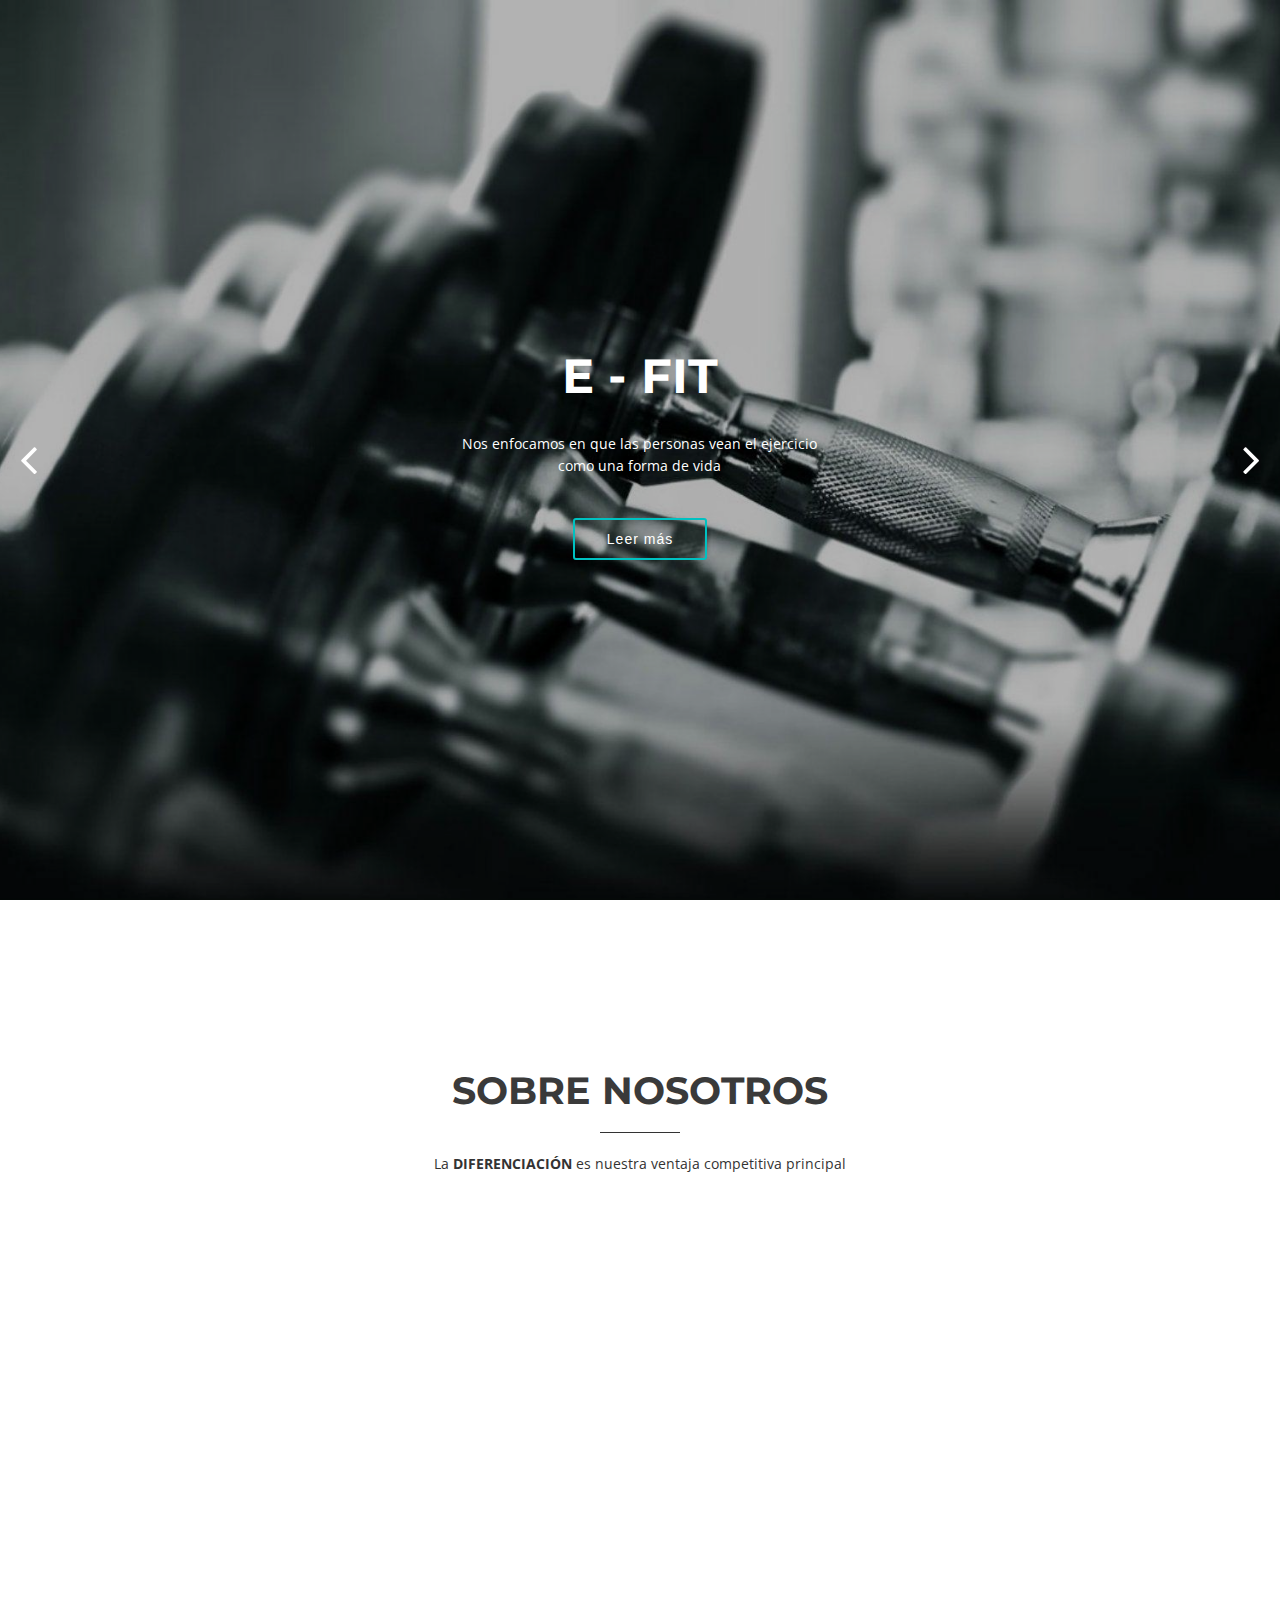
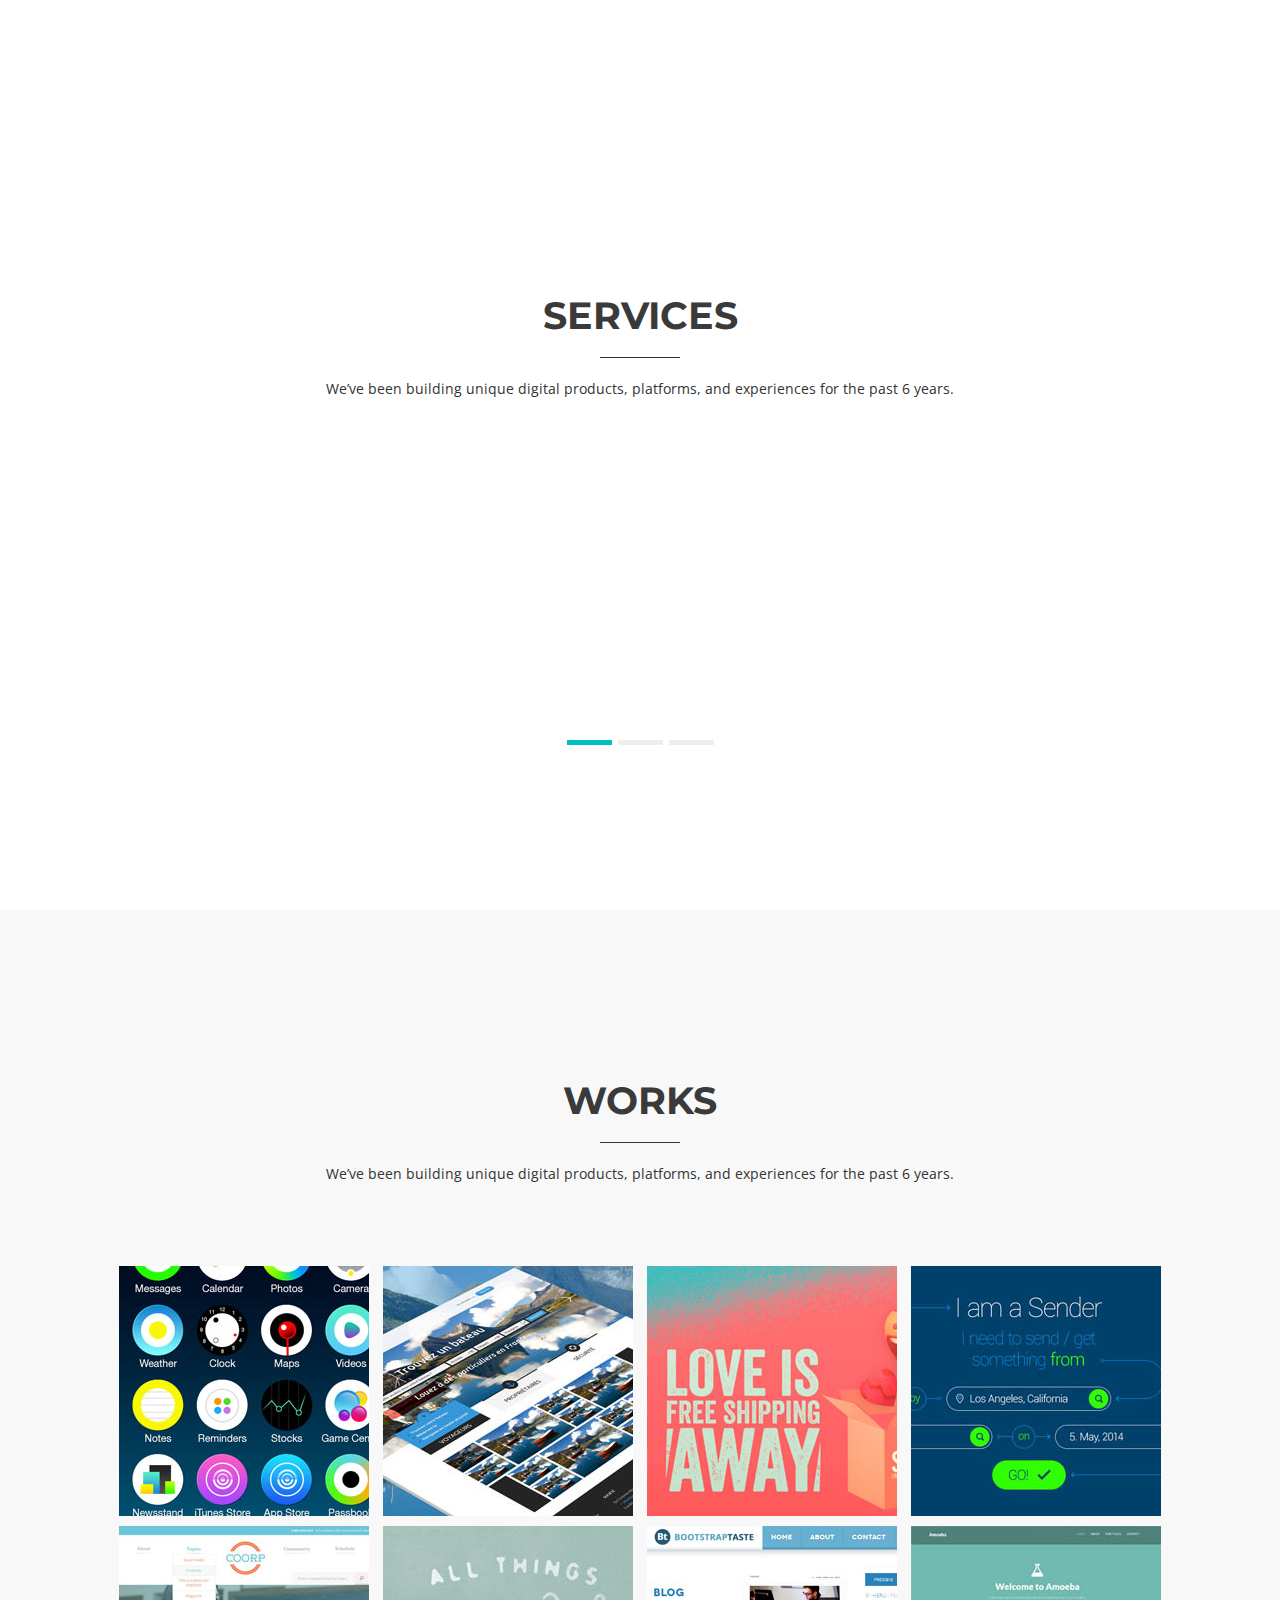
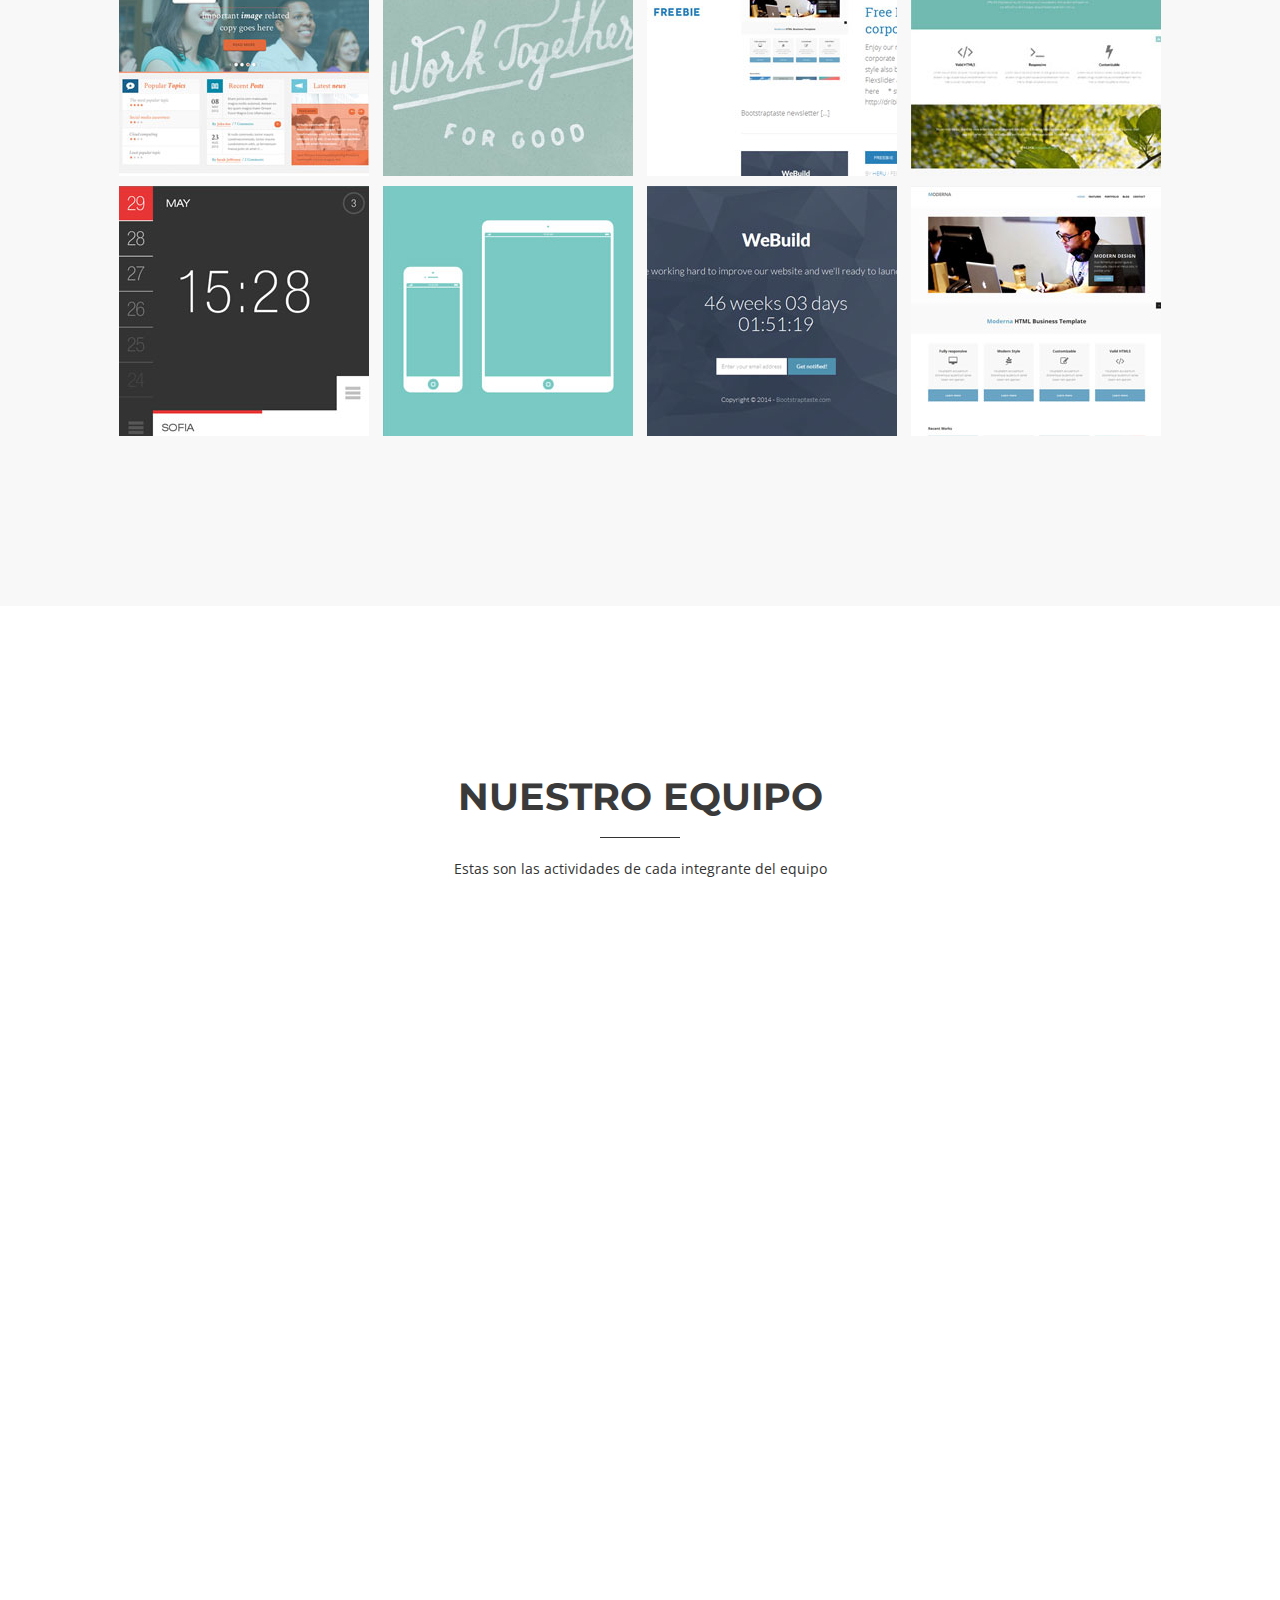
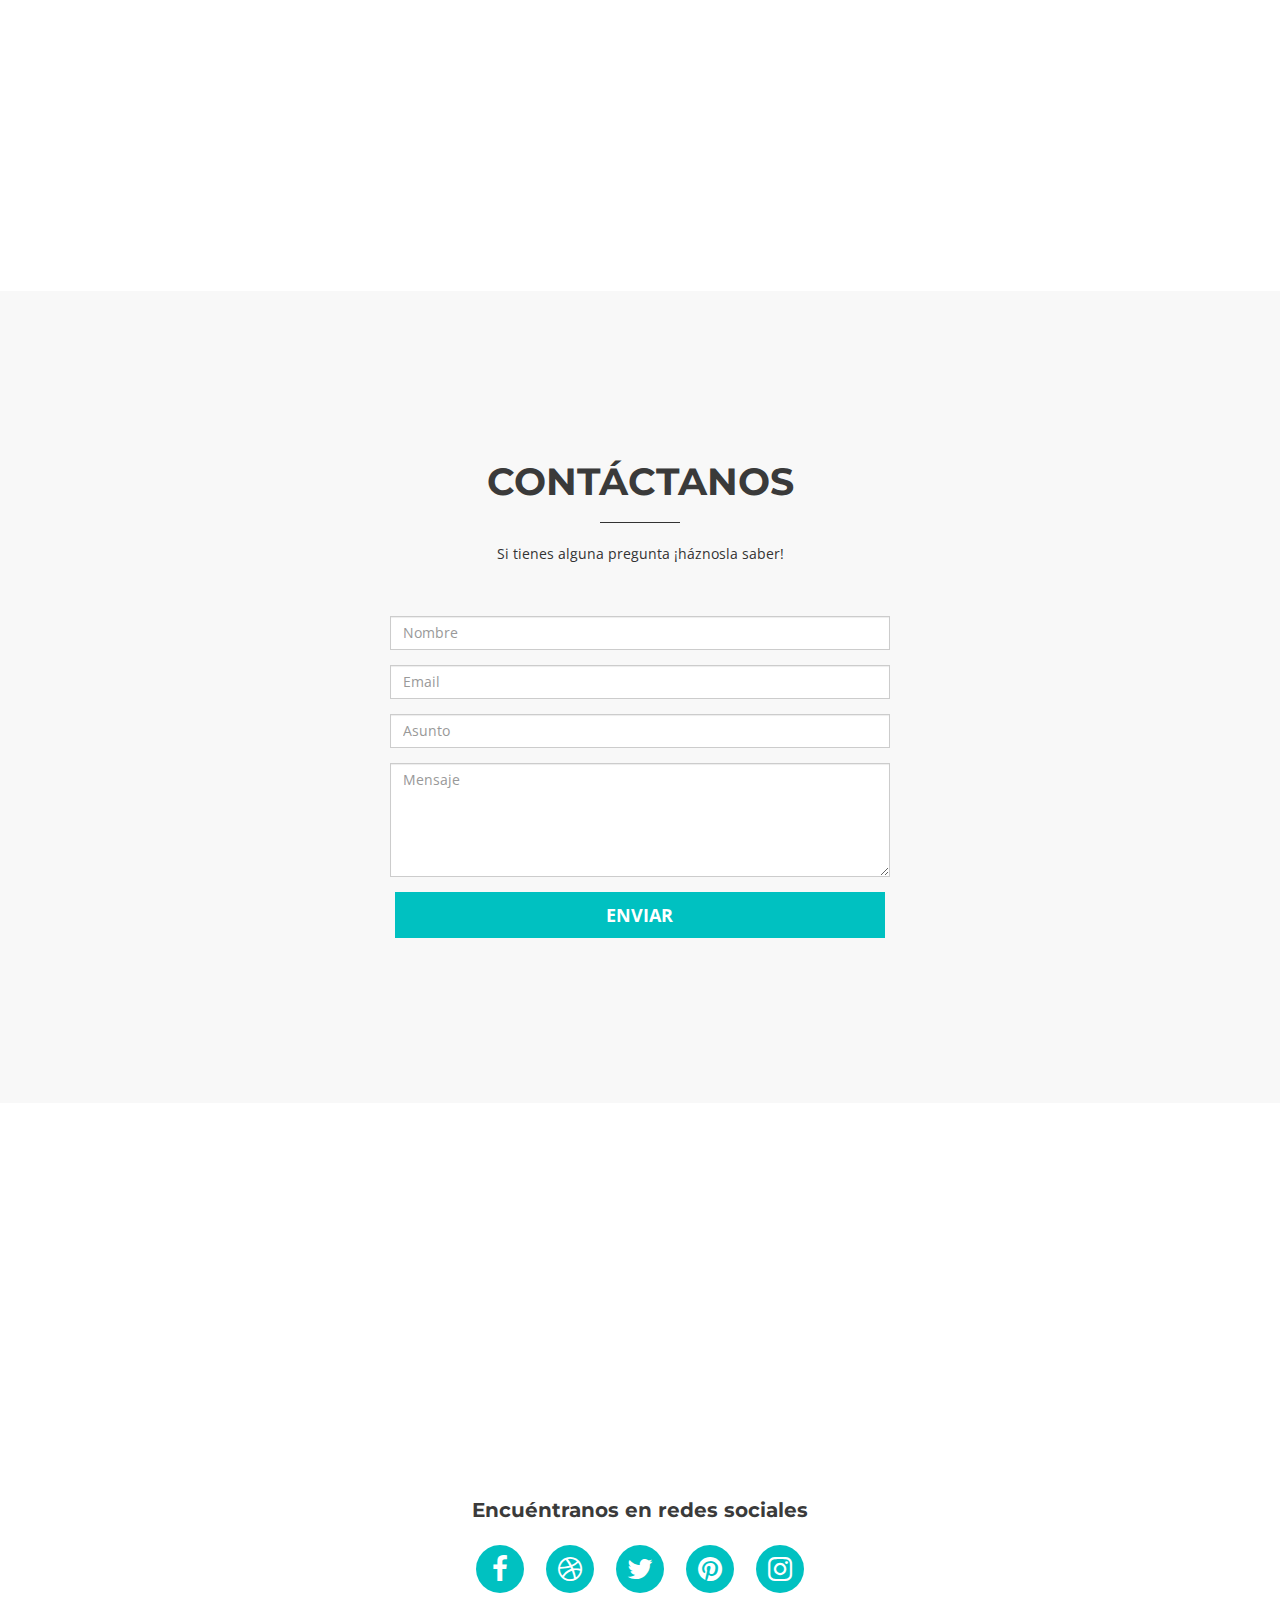
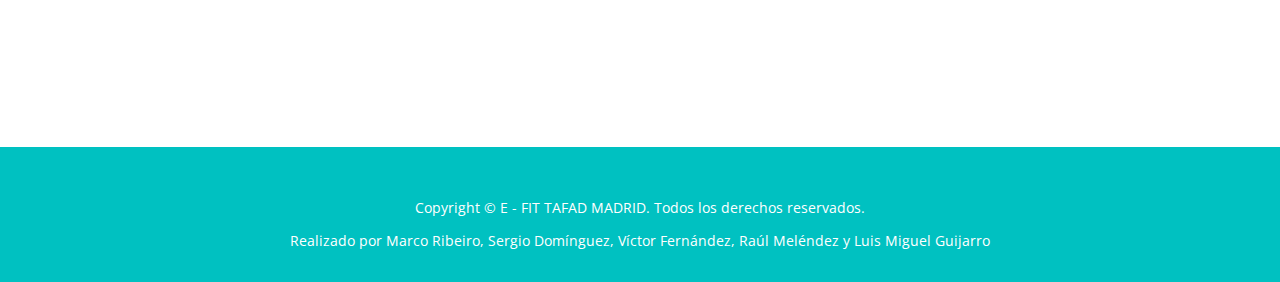
<file: WEB/index.html>
<!DOCTYPE html>
<html>

<head>
  <title>E - FIT</title>
  <link rel="icon"type="image/png" href="./img/icon/icono.png">
  <meta charset="utf-8" />
  <meta content="width=device-width, initial-scale=1, maximum-scale=1, user-scalable=no" name="viewport">
  <!-- css -->
  <link href="https://fonts.googleapis.com/css?family=Montserrat:400,700|Open+Sans:400,300,700,800" rel="stylesheet" media="screen">

  <link href="css/bootstrap.min.css" rel="stylesheet" media="screen">
  <link href="css/style.css" rel="stylesheet" media="screen">
  <link href="color/default.css" rel="stylesheet" media="screen">

  <!-- =======================================================
    Theme Name: Alstar
    Theme URL: https://bootstrapmade.com/alstar-free-parallax-bootstrap-template/
    Author: BootstrapMade.com
    Author URL: https://bootstrapmade.com
  ======================================================= -->
</head>

<body>

  <!-- Navigation -->
  <nav class="navbar navbar-default" role="navigation">
    <div class="container">
      <div class="navbar-header">
        <button type="button" class="navbar-toggle" data-toggle="collapse" data-target=".navbar-ex1-collapse">
          <span class="sr-only">E - FIT</span>
          <span class="icon-bar"></span>
          <span class="icon-bar"></span>
          <span class="icon-bar"></span>
        </button>

        <!-- Logo text or image -->
        <a class="navbar-brand" href="index.html">E - FIT</a>

      </div>
      <div class="navigation collapse navbar-collapse navbar-ex1-collapse">
        <ul class="nav navbar-nav">
          <li class="current"><a href="#intro">Home</a></li>
          <li><a href="#about">Sobre nosotros</a></li>
          <li><a href="#services">Servicios</a></li>
          <li><a href="#portfolio">Trabajos</a></li>
          <li><a href="#team">Equipo</a></li>
          <li><a href="#contact">Contacto</a></li>
        </ul>
      </div>
    </div>
  </nav>

  <!-- intro area -->
  <section id="intro">
    <div class="intro-container">
      <div id="introCarousel" class="carousel slide carousel-fade" data-ride="carousel">

        <div class="carousel-inner" role="listbox">

          <!-- Slide 1 -->
          <div class="item active">
            <div class="carousel-background"><img src="img/intro/pesas.jpg" alt=""></div>
            <div class="carousel-container">
              <div class="carousel-content">
                <h2 class="animated fadeInDown">E - FIT</h2>
                <p class="animated fadeInUp">Nos enfocamos en que las personas vean el ejercicio como una forma de vida</p>
                <a href="#about" class="btn-get-started animated fadeInUp">Leer más</a>
              </div>
            </div>
          </div>
          
          <!-- Slide 2 -->
          <div class="item">
            <div class="carousel-background"><img src="img/intro/girl.jpg" alt=""></div>
            <div class="carousel-container">
              <div class="carousel-content">
                <h2 class="animated fadeInDown">Rutinas</span></h2>
                <p class="animated fadeInUp">Todo tipo de rutinas a tu disposición según tus intereses</p>
                <a href="#about" class="btn-get-started animated fadeInUp">Leer más</a>
              </div>
            </div>
          </div>

          <!-- Slide 3 -->
          <div class="item">
            <div class="carousel-background"><img src="img/intro/fruta.jpg" alt=""></div>
            <div class="carousel-container">
              <div class="carousel-content">
                <h2 class="animated fadeInDown">Nutrición</span></h2>
                <p class="animated fadeInUp">Asesores 100% implicados para darte una perfecta alimentación</p>
                <a href="#about" class="btn-get-started animated fadeInUp">Leer más</a>
              </div>
            </div>
          </div>

        </div>

        <a class="carousel-control-prev" href="#introCarousel" role="button" data-slide="prev">
          <span class="carousel-control-prev-icon fa fa-angle-left" aria-hidden="true"></span>
          <span class="sr-only">Anterior</span>
        </a>

        <a class="carousel-control-next" href="#introCarousel" role="button" data-slide="next">
          <span class="carousel-control-next-icon fa fa-angle-right" aria-hidden="true"></span>
          <span class="sr-only">Siguiente</span>
        </a>

      </div>
    </div>
  </section><!-- #intro -->

  <!-- About -->
  <section id="about" class="home-section bg-white">
    <div class="container">
      <div class="row">
        <div class="col-md-offset-2 col-md-8">
          <div class="section-heading">
            <h2>Sobre nosotros</h2>
            <div class="heading-line"></div>
            <p>La <b>DIFERENCIACIÓN</b> es nuestra ventaja competitiva principal
            </p>
          </div>
        </div>
      </div>
      <div class="row wow fadeInUp">
        <div class="col-md-6 about-img">
          <img src="img/movil.jpg" alt="">
        </div>

        <div class="col-md-6 content">
          <h2>Nuestro público objetivo es cualquier persona que quiera hacer o enseñar deporte.
          <h3>Nuestra visión es revolucionar el mundo del deporte a través de una app común, creando así una herramienta unificadora para el mundo del deporte</h3>
          <p>
          El objetivo es convertir E-FIT en la herramienta deportiva de referencia para cualquier persona que quiera comenzar a realizar un deporte nuevo
          </h2> 
          </p>
        </div>
      </div>
    </div>
  </section>

  <!-- Parallax 1 
  <section id="parallax1" class="home-section parallax" data-stellar-background-ratio="0.5">
    <div class="container">
      <div class="row">
        <div class="col-md-12">
          <div class="color-light">
            <h2 class="wow bounceInDown" data-wow-delay="0.5s">Details are the key for perfection</h2>
            <p class="lead wow bounceInUp" data-wow-delay="1s">We mix all detailed things together</p>
          </div>
        </div>
      </div>
    </div>
  </section>
  -->

  <!-- Services -->
  <section id="services" class="home-section bg-white">
    <div class="container">
      <div class="row">
        <div class="col-md-offset-2 col-md-8">
          <div class="section-heading">
            <h2>Services</h2>
            <div class="heading-line"></div>
            <p>We’ve been building unique digital products, platforms, and experiences for the past 6 years.</p>
          </div>
        </div>
      </div>
      <div class="row">
        <div class="col-md-12">
          <div id="carousel-service" class="service carousel slide">

            <!-- slides -->
            <div class="carousel-inner">
              <div class="item active">
                <div class="row">
                  <div class="col-sm-12 col-md-offset-1 col-md-6">
                    <div class="wow bounceInLeft">
                      <h4>Website Design</h4>
                      <p>Lorem ipsum dolor sit amet, consectetur adipisicing elit, sed do eiusmod tempor incididunt ut
                        labore et dolore magna.</p>
                    </div>
                  </div>
                  <div class="col-sm-12 col-md-5">
                    <div class="screenshot wow bounceInRight">
                      <img src="img/screenshots/1.png" class="img-responsive" alt="" />
                    </div>
                  </div>
                </div>
              </div>
              <div class="item">
                <div class="row">
                  <div class="col-sm-12 col-md-offset-1 col-md-6">
                    <div class="wow bounceInLeft">
                      <h4>Brand Identity</h4>
                      <p>Lorem ipsum dolor sit amet, consectetur adipisicing elit, sed do eiusmod tempor incididunt ut
                        labore et dolore magna.</p>
                    </div>
                  </div>
                  <div class="col-sm-12 col-md-5">
                    <div class="screenshot wow bounceInRight">
                      <img src="img/screenshots/2.png" class="img-responsive" alt="" />
                    </div>
                  </div>
                </div>
              </div>
              <div class="item">
                <div class="row">
                  <div class="col-sm-12 col-md-offset-1 col-md-6">
                    <div class="wow bounceInLeft">
                      <h4>Web & Mobile Apps</h4>
                      <p>Lorem ipsum dolor sit amet, consectetur adipisicing elit, sed do eiusmod tempor incididunt ut
                        labore et dolore magna.</p>
                    </div>
                  </div>
                  <div class="col-sm-12 col-md-5">
                    <div class="screenshot wow bounceInRight">
                      <img src="img/screenshots/3.png" class="img-responsive" alt="" />
                    </div>
                  </div>
                </div>
              </div>
            </div>

            <!-- Indicators -->
            <ol class="carousel-indicators">
              <li data-target="#carousel-service" data-slide-to="0" class="active"></li>
              <li data-target="#carousel-service" data-slide-to="1"></li>
              <li data-target="#carousel-service" data-slide-to="2"></li>
            </ol>
          </div>
        </div>
      </div>
    </div>
  </section>

  <!-- Works -->
  <section id="portfolio" class="home-section bg-gray">
    <div class="container">
      <div class="row">
        <div class="col-md-offset-2 col-md-8">
          <div class="section-heading">
            <h2>Works</h2>
            <div class="heading-line"></div>
            <p>We’ve been building unique digital products, platforms, and experiences for the past 6 years.</p>
          </div>
        </div>
      </div>
      <div class="row">
        <div class="col-lg-12">

          <ul id="og-grid" class="og-grid">
            <li>
              <a href="#" data-largesrc="img/works/1.jpg" data-title="Portfolio title" data-description="Duo te dico volutpat, unum elit oblique per id. Ne duo mollis sapientem intellegebat. Per at augue vidisse percipit, pri vocibus assueverit interesset ut, no dolore luptatum incorrupte nec. In mentitum forensibus nec, nibh eripuit ut pri, tale illud voluptatum ut sea. Sed oratio repudiare ei, cum an magna labitur, eu atqui augue mei. Pri consul detracto eu, solet nusquam accusam ex vim, an movet interesset necessitatibus mea.">
                <img src="img/works/thumbs/1.jpg" alt="" />
              </a>
            </li>
            <li>
              <a href="#" data-largesrc="img/works/2.jpg" data-title="Portfolio title" data-description="Mea an eros periculis dignissim, quo mollis nostrum elaboraret et. Id quem perfecto mel, no etiam perfecto qui. No nisl legere recusabo nam, ius an tale pericula evertitur, dicat phaedrum qui in. Usu numquam legendos in, voluptaria sadipscing ut vel. Eu eum mandamus volutpat gubergren, eos ad detracto nominati, ne eum idque elitr aliquam.">
                <img src="img/works/thumbs/2.jpg" alt="" />
              </a>
            </li>
            <li>
              <a href="#" data-largesrc="img/works/3.jpg" data-title="Portfolio title" data-description="Vim ad persecuti appellantur. Eam ignota deterruisset eu, in omnis fierent convenire sed. Ne nulla veritus vel, liber euripidis in eos. Postea comprehensam vis in, detracto deseruisse mei ea. Ex sadipscing deterruisset concludaturque quo.">
                <img src="img/works/thumbs/3.jpg" alt="img01" />
              </a>
            </li>
            <li>
              <a href="#" data-largesrc="img/works/4.jpg" data-title="Portfolio title" data-description="In mentitum forensibus nec, nibh eripuit ut pri, tale illud voluptatum ut sea. Sed oratio repudiare ei, cum an magna labitur, eu atqui augue mei. Pri consul detracto eu, solet nusquam accusam ex vim, an movet interesset necessitatibus mea.">
                <img src="img/works/thumbs/4.jpg" alt="img01" />
              </a>
            </li>
            <li>
              <a href="#" data-largesrc="img/works/5.jpg" data-title="Portfolio title" data-description="Duo te dico volutpat, unum elit oblique per id. Ne duo mollis sapientem intellegebat. Per at augue vidisse percipit, pri vocibus assueverit interesset ut, no dolore luptatum incorrupte nec. In mentitum forensibus nec, nibh eripuit ut pri, tale illud voluptatum ut sea">
                <img src="img/works/thumbs/5.jpg" alt="img01" />
              </a>
            </li>
            <li>
              <a href="#" data-largesrc="img/works/6.jpg" data-title="Portfolio title" data-description="Id elit saepe pro. In atomorum constituam definitionem quo, at torquatos sadipscing eum, ut eum wisi meis mentitum. Probo feugiat ea duo. An usu platonem instructior, qui dolores inciderint ad. Te elit essent mea, vim ne atqui legimus invenire, ad dolor vitae sea.">
                <img src="img/works/thumbs/6.jpg" alt="img01" />
              </a>
            </li>
            <li>
              <a href="#" data-largesrc="img/works/7.jpg" data-title="Portfolio title" data-description="Duo te dico volutpat, unum elit oblique per id. Ne duo mollis sapientem intellegebat. Per at augue vidisse percipit, pri vocibus assueverit interesset ut, no dolore luptatum incorrupte nec. In mentitum forensibus nec, nibh eripuit ut pri, tale illud voluptatum ut sea. Sed oratio repudiare ei, cum an magna labitur, eu atqui augue mei.">
                <img src="img/works/thumbs/7.jpg" alt="img01" />
              </a>
            </li>
            <li>
              <a href="#" data-largesrc="img/works/8.jpg" data-title="Portfolio title" data-description="No nisl legere recusabo nam, ius an tale pericula evertitur, dicat phaedrum qui in. Usu numquam legendos in, voluptaria sadipscing ut vel. Eu eum mandamus volutpat gubergren, eos ad detracto nominati, ne eum idque elitr aliquam.">
                <img src="img/works/thumbs/8.jpg" alt="img01" />
              </a>
            </li>
            <li>
              <a href="#" data-largesrc="img/works/9.jpg" data-title="Portfolio title" data-description="Lorem ipsum dolor sit amet, ex pri quod ferri fastidii. Mazim philosophia eum ad, facilisis laboramus te est. Eam magna fabellas ut. Ne vis diceret accumsan salutandi, pro in impedit accusamus dissentias, ut nonumy eloquentiam ius.">
                <img src="img/works/thumbs/9.jpg" alt="img01" />
              </a>
            </li>
            <li>
              <a href="#" data-largesrc="img/works/10.jpg" data-title="Portfolio title" data-description="Duo te dico volutpat, unum elit oblique per id. Ne duo mollis sapientem intellegebat. Per at augue vidisse percipit, pri vocibus assueverit interesset ut, no dolore luptatum incorrupte nec. In mentitum forensibus nec, nibh eripuit ut pri, tale illud voluptatum ut sea. Sed oratio repudiare ei, cum an magna labitur, eu atqui augue mei. Pri consul detracto eu, solet nusquam accusam ex vim.">
                <img src="img/works/thumbs/10.jpg" alt="img01" />
              </a>
            </li>
            <li>
              <a href="#" data-largesrc="img/works/11.jpg" data-title="Portfolio title" data-description="Vim ad persecuti appellantur. Eam ignota deterruisset eu, in omnis fierent convenire sed. Ne nulla veritus vel, liber euripidis in eos. Postea comprehensam vis in, detracto deseruisse mei ea. Ex sadipscing deterruisset concludaturque quo.">
                <img src="img/works/thumbs/11.jpg" alt="img01" />
              </a>
            </li>
            <li>
              <a href="#" data-largesrc="img/works/12.jpg" data-title="Portfolio title" data-description="Mea an eros periculis dignissim, quo mollis nostrum elaboraret et. Id quem perfecto mel, no etiam perfecto qui. No nisl legere recusabo nam, ius an tale pericula evertitur, dicat phaedrum qui in. Usu numquam legendos in, voluptaria sadipscing ut vel. Eu eum mandamus volutpat gubergren, eos ad detracto nominati, ne eum idque elitr aliquam.">
                <img src="img/works/thumbs/12.jpg" alt="img01" />
              </a>
            </li>
          </ul>

        </div>
      </div>
    </div>
  </section>

  <!-- Parallax 2
  <section id="parallax2" class="home-section parallax" data-stellar-background-ratio="0.5">
    <div class="container">
      <div class="row">
        <div class="col-md-12">
          <ul class="clients">
            <li class="wow fadeInDown" data-wow-delay="0.3s"><a href="#"><img src="img/clients/1.png" alt="" /></a></li>
            <li class="wow fadeInDown" data-wow-delay="0.6s"><a href="#"><img src="img/clients/2.png" alt="" /></a></li>
            <li class="wow fadeInDown" data-wow-delay="0.9s"><a href="#"><img src="img/clients/3.png" alt="" /></a></li>
            <li class="wow fadeInDown" data-wow-delay="1.1s"><a href="#"><img src="img/clients/4.png" alt="" /></a></li>
          </ul>
        </div>
      </div>
    </div>
  </section>
  -->

  <!-- Team -->
  <section id="team" class="home-section bg-white">
    <div class="container">
      <div class="row">
        <div class="col-md-offset-2 col-md-8">
          <div class="section-heading">
            <h2>Nuestro Equipo</h2>
            <div class="heading-line"></div>
            <p>Estas son las actividades de cada integrante del equipo</p>
          </div>
        </div>
      </div>
      <div class="row">
        <div class="col-xs-12 col-sm-3 col-md-3 col-lg-3">
          <div class="box-team wow bounceInUp" data-wow-delay="0.1s">
            <img src="img/team/1.jpg" alt="" class="img-circle img-responsive" />
            <h4>Marco Ribeiro</h4>
            <p>Campaña y plan de marketing</p>
          </div>
        </div>
        <div class="col-xs-12 col-sm-3 col-md-3 col-lg-3" data-wow-delay="0.3s">
          <div class="box-team wow bounceInUp">
            <img src="img/team/2.jpg" alt="" class="img-circle img-responsive" />
            <h4>Sergio Domínguez</h4>
            <p>Trato de negocio con los proveedores, acreedores y clientes</p>
          </div>
        </div>
        <div class="col-xs-12 col-sm-3 col-md-3 col-lg-3" data-wow-delay="0.5s">
          <div class="box-team wow bounceInUp">
            <img src="img/team/3.jpg" alt="" class="img-circle img-responsive" />
            <h4>Víctor Fernández</h4>
            <p>Diseño y desarrollo de la aplicación web y plataformas on-line, mantenimiento del servidor </p>
          </div>
        </div>
        <div class="col-xs-12 col-sm-3 col-md-3 col-lg-3" data-wow-delay="0.7s">
          <div class="box-team wow bounceInUp">
            <img src="img/team/4.jpg" alt="" class="img-circle img-responsive" />
            <h4>Raúl Meléndez</h4>
            <p>Creador de contenido de la empresa y asesor de nutrición, tablas de ejercicio, asesoramiento deportivo</p>
          </div>
        </div>
        <div class="col-xs-12 col-sm-3 col-md-3 col-lg-3" data-wow-delay="0.7s">
          <div class="box-team wow bounceInUp">
            <img src="img/team/4.jpg" alt="" class="img-circle img-responsive" />
            <h4>Luis Miguel Guijarro</h4>
            <p>Control de las finanzas, la cuenta de pérdidas y ganancias</p>
          </div>
        </div>
      </div>
    </div>
  </section>

  <!-- Contact -->
  <section id="contact" class="home-section bg-gray">
    <div class="container">
      <div class="row">
        <div class="col-md-offset-2 col-md-8">
          <div class="section-heading">
            <h2>Contáctanos</h2>
            <div class="heading-line"></div>
            <p>Si tienes alguna pregunta ¡háznosla saber! </p>
          </div>
        </div>
      </div>

      <div class="row">
        <div class="col-md-offset-2 col-md-8">
          <div id="sendmessage">Tus dudas y propuestas serán bien recibidas. Muchas gracias!</div>
          <div id="errormessage"></div>

          <form action="" method="post" class="form-horizontal contactForm" role="form">
            <div class="col-md-offset-2 col-md-8">
              <div class="form-group">
                <input type="text" name="name" class="form-control" id="name" placeholder="Nombre" data-rule="minlen:4"
                  data-msg="Please enter at least 4 chars" />
                <div class="validation"></div>
              </div>
            </div>

            <div class="col-md-offset-2 col-md-8">
              <div class="form-group">
                <input type="email" class="form-control" name="email" id="email" placeholder="Email" data-rule="email"
                  data-msg="Please enter a valid email" />
                <div class="validation"></div>
              </div>
            </div>

            <div class="col-md-offset-2 col-md-8">
              <div class="form-group">
                <input type="text" class="form-control" name="subject" id="subject" placeholder="Asunto" data-rule="minlen:4"
                  data-msg="Please enter at least 8 chars of subject" />
                <div class="validation"></div>
              </div>
            </div>

            <div class="col-md-offset-2 col-md-8">
              <div class="form-group">
                <textarea class="form-control" name="message" rows="5" data-rule="required" data-msg="Please write something for us"
                  placeholder="Mensaje"></textarea>
                <div class="validation"></div>
              </div>
            </div>
            <div class="form-group">
              <div class="col-md-offset-2 col-md-8">
                <button type="submit" class="btn btn-theme btn-lg btn-block">Enviar</button>
              </div>
            </div>
          </form>

        </div>
      </div>

    </div>
  </section>

  <!-- Bottom widget -->
  <section id="bottom-widget" class="home-section bg-white">
    <div class="container">
      <div class="row">
        
        <div class="col-md-4">
          <div class="contact-widget wow bounceInUp">
            <i class="fa fa-phone fa-4x"></i>
            <h5>Móvil</h5>
            <p>
              +34 691 356 894<br/>

            </p>
          </div>
        </div>
        <div class="col-md-4">
          <div class="contact-widget wow bounceInRight">
            <i class="fa fa-envelope fa-4x"></i>
            <h5>Email</h5>
            <p>
              efittafadmadrid@protonmail.com<br/>
            </p>
          </div>
        </div>
        
        <div class="col-md-4">
          <div class="contact-widget wow bounceInLeft">
            <!-- <i class="fa fa-map-marker fa-4x"></i>
            <h5>Localización</h5> -->
             <div style="width: 100%"><iframe width="320" height="200" frameborder="0" scrolling="no" marginheight="0" marginwidth="0" 
            src="https://maps.google.com/maps?width=100%25&amp;height=600&amp;hl=es&amp;q=avenida%20cristobal%20col%C3%B3n%2026%20A+(E-FIT)&amp;t=&amp;z=14&amp;ie=UTF8&amp;iwloc=B&amp;output=embed">
            <a href="https://www.gps.ie/car-satnav-gps/">GPS devices</a></iframe></div>
          </div>
        </div>
        
      </div>
      <div class="row mar-top30">
        <div class="col-md-12">
          <h5>Encuéntranos en redes sociales</h5>
          <ul class="social-network">
            <li><a href="#">
                <span class="fa-stack fa-2x">
                  <i class="fa fa-circle fa-stack-2x"></i>
                  <i class="fa fa-facebook fa-stack-1x fa-inverse"></i>
                </span></a>
            </li>
            <li><a href="#">
                <span class="fa-stack fa-2x">
                  <i class="fa fa-circle fa-stack-2x"></i>
                  <i class="fa fa-dribbble fa-stack-1x fa-inverse"></i>
                </span></a>
            </li>
            <li><a href="#">
                <span class="fa-stack fa-2x">
                  <i class="fa fa-circle fa-stack-2x"></i>
                  <i class="fa fa-twitter fa-stack-1x fa-inverse"></i>
                </span></a>
            </li>
            <li><a href="#">
                <span class="fa-stack fa-2x">
                  <i class="fa fa-circle fa-stack-2x"></i>
                  <i class="fa fa-pinterest fa-stack-1x fa-inverse"></i>
                </span></a>
            </li>
            <li><a href="#">
              <span class="fa-stack fa-2x">
                <i class="fa fa-circle fa-stack-2x"></i>
                <i class="fa fa-instagram fa-stack-1x fa-inverse"></i>
              </span></a>
          </li>
          </ul>
        </div>
      </div>
    </div>
  </section>

  <!-- Footer -->
  <footer>
    <div class="container">
      <div class="row">
        <div class="col-md-12">
          <p>Copyright &copy; E - FIT TAFAD MADRID. Todos los derechos reservados.</p>
          <div class="credits">
            <!--
              All the links in the footer should remain intact.
              You can delete the links only if you purchased the pro version.
              Licensing information: https://bootstrapmade.com/license/
              Purchase the pro version with working PHP/AJAX contact form: https://bootstrapmade.com/buy/?theme=Alstar
            -->
            Realizado por <a href="">Marco Ribeiro, Sergio Domínguez, Víctor Fernández, Raúl Meléndez y Luis Miguel Guijarro</a>
          </div>
        </div>
      </div>
    </div>
  </footer>

  <a href="#" class="back-to-top"><i class="fa fa-chevron-up"></i></a>

  <!-- js -->
  <script src="js/jquery.js"></script>
  <script src="js/bootstrap.min.js"></script>
  <script src="js/wow.min.js"></script>
  <script src="js/jquery.scrollTo.min.js"></script>
  <script src="js/jquery.nav.js"></script>
  <script src="js/modernizr.custom.js"></script>
  <script src="js/grid.js"></script>
  <script src="js/stellar.js"></script>
  <!-- Contact Form JavaScript File -->
  <script src="contactform/contactform.js"></script>

  <!-- Template Custom Javascript File -->
  <script src="js/custom.js"></script>

</body>

</html>
</file>
<file: WEB/color/default.css>
a, a:hover {
  color: #00c1c1;
}


/* Back to top button */
.back-to-top {
  background: #00c1c1;
  color: #fff;
}


.back-to-top:focus {
  background: #00c1c1;
  color: #fff;
}

.back-to-top:hover {
  background: #019090;
  color: #fff;
}

.navbar-default {
  background: #00c1c1;
}

.form-control:focus {
  border-color: #00c1c1;
  -webkit-box-shadow: inset 0 1px 1px rgba(0, 0, 0, .075), 0 0 2px #00c1c1;
  box-shadow: inset 0 1px 1px rgba(0, 0, 0, .075), 0 0 2px #00c1c1;
}

.service .carousel-indicators .active {
  background: #00c1c1;
}

.btn-theme {
  background: #00c1c1;
}

.contact-widget i {
  color: #00c1c1;
}
</file>
<file: WEB/css/style.css>
/*
  Theme Name: Alstar
  Theme URL: https://bootstrapmade.com/alstar-free-parallax-bootstrap-template/
  Author: BootstrapMade.com
  Author URL: https://bootstrapmade.com
*/

/* ================================
Imports
================================= */
@import url('font-awesome.min.css');
@import url('simpletextrotator.css');
@import url('overwrite.css');
@import url('animate.css');

/* ================================
General
================================= */

body{
	text-align: center;
	font-family: 'Open Sans', sans-serif;
	font-size: 14px;
	line-height: 1.6em;
}

h1 {
	font-size: 36px;
}
h2 {
	font-size: 32px;
}
h3 {
	font-size: 28px;
}
h4 {
	font-size: 24px;
}
h5 {
	font-size: 20px;
}
h6 {
	font-size: 18px;
}

h1,h2,h3,h4,h5,h6,.h1,.h2,.h3,.h4,.h5,.h6{
	color: #3a3a3a;
	font-weight: 700;
	margin-bottom: 20px;
	font-family: 'Montserrat', sans-serif;
}


.lead{
	font-weight: 400;
}

button {
	display: inline-block;
	margin-bottom: 0;
	margin-bottom: 10px;
	padding: 6px 12px;
	border: 1px solid transparent;
	vertical-align: middle;
	text-align: center;
	white-space: nowrap;
	font-weight: normal;
	font-size: 14px;
	line-height: 1.428571429;
	cursor: pointer;
	-webkit-user-select: none;
	-moz-user-select: none;
	-ms-user-select: none;
	-o-user-select: none;
	user-select: none;
}
button.navbar-toggle {
	background: #2b2b2b;
	border: none;
	color: #fff;
}

.btn-theme,.btn-theme:hover,.btn-theme:focus{
	color: #fff;
}
.btn-theme:hover{
	background: transparent !important;
	border-color: #999;
	color: #999;
}


/* ================================
margin, padding
================================= */
.mar-top0 {
	margin-top: 0;
}
.mar-top10 {
	margin-top: 10px;
}
.mar-top20 {
	margin-top: 20px;
}
.mar-top30 {
	margin-top: 30px;
}
.mar-top40 {
	margin-top: 40px;
}


/* Back to top button */
.back-to-top {
  position: fixed;
  display: none;
  padding: 6px 12px 9px 12px;
  font-size: 16px;
  border-radius: 2px;
  right: 15px;
  bottom: 15px;
  transition: background 0.5s;
  z-index:1000;
}

@media (max-width: 768px) {
  .back-to-top {
    bottom: 15px;
  }
}

.back-to-top:focus {
  outline: none;
}

/* ================================
Navbar
================================= */

nav.navbar{
	position: fixed;
	top: -72px;
	margin-bottom: 0px;
	padding: 10px 0px 10px 0px;
	width: 100%;
	border-radius: 0px;
	transition: all 0.2s;
}

.navbar-nav{
	float: right;
}

nav.navbar.fixed-to-top{
	top: 0px;
}

.navbar-default{
	border: none;
	border-bottom: none;
	opacity: 1;
	display: none;
	z-index: 9999;
}

.navbar-default .navbar-nav>li>a {
	color: #fff;
	font-weight: 700;
	text-transform: uppercase;
}

.navbar-default .navbar-nav>li>a:hover, .navbar-default .navbar-nav>li>a:focus{
	color: #3A3A3A;
	cursor: pointer;
	-webkit-transition: all 300ms ease-in-out;
	-moz-transition: all 300ms ease-in-out;
	-ms-transition: all 300ms ease-in-out;
	-o-transition: all 300ms ease-in-out;
	transition: all 300ms ease-in-out;
	outline: 0;
}

/* brand / logo */
.navbar-default .navbar-brand{
	color: #fff;
	text-transform: uppercase;
	font-weight: 700;
	font-size: 2em;
}

/* ================================
Home sections
================================= */

.home-section {
	width: 100%;
	padding: 150px 0px 150px 0px;
}

/* --- heading --- */
.section-heading {
	margin-bottom: 50px;
}

.section-heading h2 {
	font-size: 38px;
	text-transform: uppercase;
}

.section-heading .heading-line {
	margin:0 auto;
	display: block;
	height: 1px;
	width: 80px;
	background: #333;
	margin-top: 10px;
	margin-bottom: 20px;
}


/* --- section bg var --- */

.bg-white {
	background: #fff;
}

.bg-gray {
	background: #f8f8f8;
}

.bg-dark {
	background: #575757;
}


/* --- section content general color --- */

.color-light h1,.color-light h2,.color-light h3,.color-light h4,.color-light h5,.color-light h6 {
	color: #fff;
}


.color-light p {
	color: #eee;
}


/* ==========================
Parallax
============================= */

#parallax1{
	background-image: url(../img/parallax/1.jpg);
}
#parallax2{
	background-image: url(../img/parallax/2.jpg);
}


/* ================================
Intro
================================= */

#intro {
  width: 100%;
  height: 100vh;
  background-color: rgba(0, 0, 0, 0.3);
}

#intro .item {
  width: 100%;
  height: 100vh;
  background-size: cover;
  background-position: center;
  background-repeat: no-repeat;
}

#intro .item::before {
  content: '';
  background-color: rgba(0, 0, 0, 0.3);
  position: absolute;
  height: 100%;
  width: 100%;
  top: 0;
  right: 0;
  left: 0;
  bottom: 0;
}

#intro .carousel-container {
  display: -webkit-box;
  display: -webkit-flex;
  display: -ms-flexbox;
  display: flex;
  -webkit-box-pack: center;
  -webkit-justify-content: center;
  -ms-flex-pack: center;
  justify-content: center;
  -webkit-box-align: center;
  -webkit-align-items: center;
  -ms-flex-align: center;
  align-items: center;
  position: absolute;
  bottom: 0;
  top: 0;
  left: 0;
  right: 0;
}

#intro .carousel-content {
  text-align: center;
}

#intro h2 {
  color: #fff;
  margin-bottom: 30px;
  font-size: 48px;
  font-weight: 700;
}

#intro p {
  width: 70%;
  -webkit-animation-delay: 0.4s;
  animation-delay: 0.4s;
  margin: 0 auto 30px auto;
  color: #fff;
}

@media (max-width: 768px ) {
  #intro h2 {
    font-size: 36px;
  }
}

#intro .carousel-inner .item {
  transition-property: opacity;
  background-position: center top;
}

#intro .carousel-inner .item,
#intro .carousel-inner .active.left,
#intro .carousel-inner .active.right {
  opacity: 0;
}

#intro .carousel-inner .active,
#intro .carousel-inner .next.left,
#intro .carousel-inner .prev.right {
  opacity: 1;
  transition: 0.9s;
}

#intro .carousel-inner .next,
#intro .carousel-inner .prev,
#intro .carousel-inner .active.left,
#intro .carousel-inner .active.right {
  left: 0;
  -webkit-transform: translate3d(0, 0, 0);
  transform: translate3d(0, 0, 0);
}

#intro .carousel-control-prev,
#intro .carousel-control-next {
  color: #fff;
  position: absolute;
  top: calc(50% - 15px);
}

#intro .carousel-control-prev {
  left: 20px;
}

#intro .carousel-control-next {
  right: 20px;
}

#intro .carousel-control-next-icon,
#intro .carousel-control-prev-icon {
  background: none;
  font-size: 48px;
  line-height: 1;
}

#intro .carousel-indicators {
  cursor: pointer;
}

#intro .btn-get-started {
  font-family: "Raleway", sans-serif;
  font-weight: 500;
  font-size: 14px;
  letter-spacing: 1px;
  display: inline-block;
  padding: 12px 32px;
  border-radius: 3px;
  transition: 0.5s;
  line-height: 1;
  margin: 10px;
  color: #fff;
  -webkit-animation-delay: 0.8s;
  animation-delay: 0.8s;
  border: 2px solid #00c1c1;
}

#intro .btn-get-started:hover {
  background: #00c1c1;
  color: #fff;
  text-decoration: none;
}

/* ================================
About
================================= */

#about .about-img {
  height: 350px;
  overflow: hidden;
}

#about .about-img img {
  margin-left: -15px;
  max-width: 100%;
}

@media (max-width: 768px) {
  #about .about-img {
    height: auto;
  }
  #about .about-img img {
    margin-left: 0;
    padding-bottom: 30px;
  }
}

#about .content h2 {
  color: #333;
  font-weight: 300;
  font-size: 24px;
  text-align: left;
}

#about .content h3 {
  color: #777;
  font-weight: 300;
  font-size: 18px;
  line-height: 26px;
  font-style: italic;
  text-align: left;
}

#about .content p {
  line-height: 26px;
  text-align: left;
}

#about .content p:last-child {
  margin-bottom: 0;
}

/* ================================
Team
================================= */
.box-team img {
	margin-bottom: 30px;
}



/* ================================
Services
================================= */
.service.carousel h4,.service.carousel p {
	text-align: left;
}


.service .carousel-control{
	background: none;
}

.service .screenshot{
	overflow: hidden;
	overflow: hidden;
	margin-right: auto;
	margin-left: auto;
}

.service .screenshot img{
	margin-right: auto;
	margin-left: auto;
	padding-left: 4px;
	width: 400px;
}

.service .carousel-indicators {
	position: relative;
	bottom: 0;
	left: 0;
	margin-top: 0px;
	margin-bottom: 0px;
	margin-left: 0px;
	padding: 5px;
	padding-bottom: 8px;
	width: 100%;
	background: #ffffff;
}

.service .carousel-indicators .active {
	width: 45px;
	height: 5px;
	border: none;
	border-radius: 0px;
}

.service .carousel-indicators li {
	display: inline-block;
	margin: 1px;
	width: 45px;
	height: 5px;
	border: none;
	border-radius: 0px;
	background: #eeeeee;
	text-indent: -999px;
	cursor: pointer;
}


/* ================================
Works
================================= */
.og-grid {
	list-style: none;
	padding: 20px 0;
	margin: 0 auto;
	text-align: center;
	width: 100%;
}

.og-grid li {
	display: inline-block;
	margin: 10px 5px 0 5px;
	vertical-align: top;
	height: 250px;
}

.og-grid li > a,
.og-grid li > a img {
	border: none;
	outline: none;
	display: block;
	position: relative;
}

.og-grid li.og-expanded > a::after {
	top: auto;
	border: solid transparent;
	content: " ";
	height: 0;
	width: 0;
	position: absolute;
	pointer-events: none;
	border-bottom-color: none;
	border-width: 15px;
	left: 50%;
	margin: -20px 0 0 -15px;
}

.og-expander {
	position: absolute;
	background: #FFF;
	top: auto;
	left: 0;
	width: 100%;
	margin-top: 10px;
	text-align: left;
	height: 0;
	overflow: hidden;
}

.og-expander-inner {
	padding: 50px 0;
	height: 100%;
}

.og-close {
	position: absolute;
	width: 40px;
	height: 40px;
	top: 20px;
	right: 20px;
	cursor: pointer;
}

.og-close::before,
.og-close::after {
	content: '';
	position: absolute;
	width: 100%;
	top: 50%;
	height: 1px;
	background: #888;
	-webkit-transform: rotate(45deg);
	-moz-transform: rotate(45deg);
	transform: rotate(45deg);
}

.og-close::after {
	-webkit-transform: rotate(-45deg);
	-moz-transform: rotate(-45deg);
	transform: rotate(-45deg);
}

.og-close:hover::before,
.og-close:hover::after {
	background: #333;
}

.og-fullimg,
.og-details {
	width: 50%;
	float: left;
	height: 100%;
	overflow: hidden;
	position: relative;
}

.og-details {
	padding: 0 40px 0 0;
}

.og-fullimg {
	text-align: center;
}

.og-fullimg img {
	display: inline-block;
	max-height: 100%;
	max-width: 100%;
}

.og-details h4 {
	font-weight: 300;
	margin-bottom: 10px;
}

.og-details p {
	font-weight: 300;
	font-size: 16px;
	line-height: 1.6em;
	color: #555;
}

.og-details a {
	font-weight: 700;
	display: inline-block;
	margin: 30px 0 0;
	outline: none;
}


.og-details a:hover {
	border-color: #999;
	color: #999;
}

.og-loading {
	width: 20px;
	height: 20px;
	border-radius: 50%;
	background: #ddd;
	box-shadow: 0 0 1px #ccc, 15px 30px 1px #ccc, -15px 30px 1px #ccc;
	position: absolute;
	top: 50%;
	left: 50%;
	margin: -25px 0 0 -25px;
	-webkit-animation: loader 0.5s infinite ease-in-out both;
	-moz-animation: loader 0.5s infinite ease-in-out both;
	animation: loader 0.5s infinite ease-in-out both;
}

@-webkit-keyframes loader {
	0% { background: #ddd; }
	33% { background: #ccc; box-shadow: 0 0 1px #ccc, 15px 30px 1px #ccc, -15px 30px 1px #ddd; }
	66% { background: #ccc; box-shadow: 0 0 1px #ccc, 15px 30px 1px #ddd, -15px 30px 1px #ccc; }
}

@-moz-keyframes loader {
	0% { background: #ddd; }
	33% { background: #ccc; box-shadow: 0 0 1px #ccc, 15px 30px 1px #ccc, -15px 30px 1px #ddd; }
	66% { background: #ccc; box-shadow: 0 0 1px #ccc, 15px 30px 1px #ddd, -15px 30px 1px #ccc; }
}

@keyframes loader {
	0% { background: #ddd; }
	33% { background: #ccc; box-shadow: 0 0 1px #ccc, 15px 30px 1px #ccc, -15px 30px 1px #ddd; }
	66% { background: #ccc; box-shadow: 0 0 1px #ccc, 15px 30px 1px #ddd, -15px 30px 1px #ccc; }
}

@media screen and (max-width: 830px) {

	.og-expander h3 { font-size: 32px; }
	.og-expander p { font-size: 13px; }
	.og-expander a { font-size: 12px; }

}

@media screen and (max-width: 650px) {

	.og-fullimg { display: none; }
	.og-details { float: none; width: 100%; }

}

/* ================================
Contact
================================= */

.validation {
  color: red;
  display:none;
  margin: 0;
  font-weight:400;
  font-size:13px;
}

#sendmessage {
  color: green;
  border:1px solid green;
  display:none;
  text-align:center;
  padding:15px;
  font-weight:600;
  margin-bottom:15px;
}

#errormessage {
  color: red;
  display:none;
  border:1px solid red;
  text-align:center;
  padding:15px;
  font-weight:600;
  margin-bottom:15px;
}

#sendmessage.show, #errormessage.show, .show {
	display:block;
}

/* ================================
Clients
================================= */
ul.clients {
	list-style: none;
}
ul.clients li {
	display: inline;
}


/* ================================
Bottom widget
================================= */
#bottom-widget {
  overflow: hidden;
}
ul.social-network {
	margin: 0;
	margin-left:0;
	padding-left: 0;
	list-style: none;
}
ul.social-network li {
	display: inline;
	margin: 5px 5px;
}


ul.social-network li a:hover span .fa-circle {
	color: #2b2b2b;
}

ul.social-network li a i{
  transition: 0.3s
}
/* ================================
Footer
================================= */
footer {
	background: #00c1c1;
	color: #fff;
	padding: 50px 0 30px;
}

footer a {
	color: #fff;
}

footer a:hover {
	color: #fff;
	text-decoration: underline;
}

/* ================================
more media queries
================================= */

@media (max-width:768px) {

	header{
		padding-bottom: 50px;
		min-height: 1000px;
		height: 100%;
	}

	.navbar-nav {
		float: left;
		text-align: left;
	}

	.box-team, .box-team img {
		text-align: center;
	}
	.box-team img {
		float: none;
		margin:0 auto;
	}
	.box-team {
		margin-bottom: 30px;
	}

	.og-fullimg { display: none; }
	.og-details { float: none; width: 100%; padding: 0 40px; }

}

@media (max-width:992px) {

	.service.carousel .item h4, .service.carousel .item p{
		text-align: center;
	}

	.service p{
			margin-bottom: 60px;
	}
	.og-expander {
		background: transparent;

	}
	.og-details {
		padding: 0 20px;
	}

}

@media (max-width:480px){

	header .carousel-iphone, .detail .screenshot{
		width: 280px;
	}

	header .carousel, .detail .screenshot img{
		padding-top: 85px;
		width: 245px;
	}

	.service .screenshot img{
		margin-top: -12px;
		padding-top: 0px;
	}

	header{
		padding-top: 30px;
		padding-bottom: 0px;
	}

	header h1{
		font-size: 70px;
	}
}
</file>
